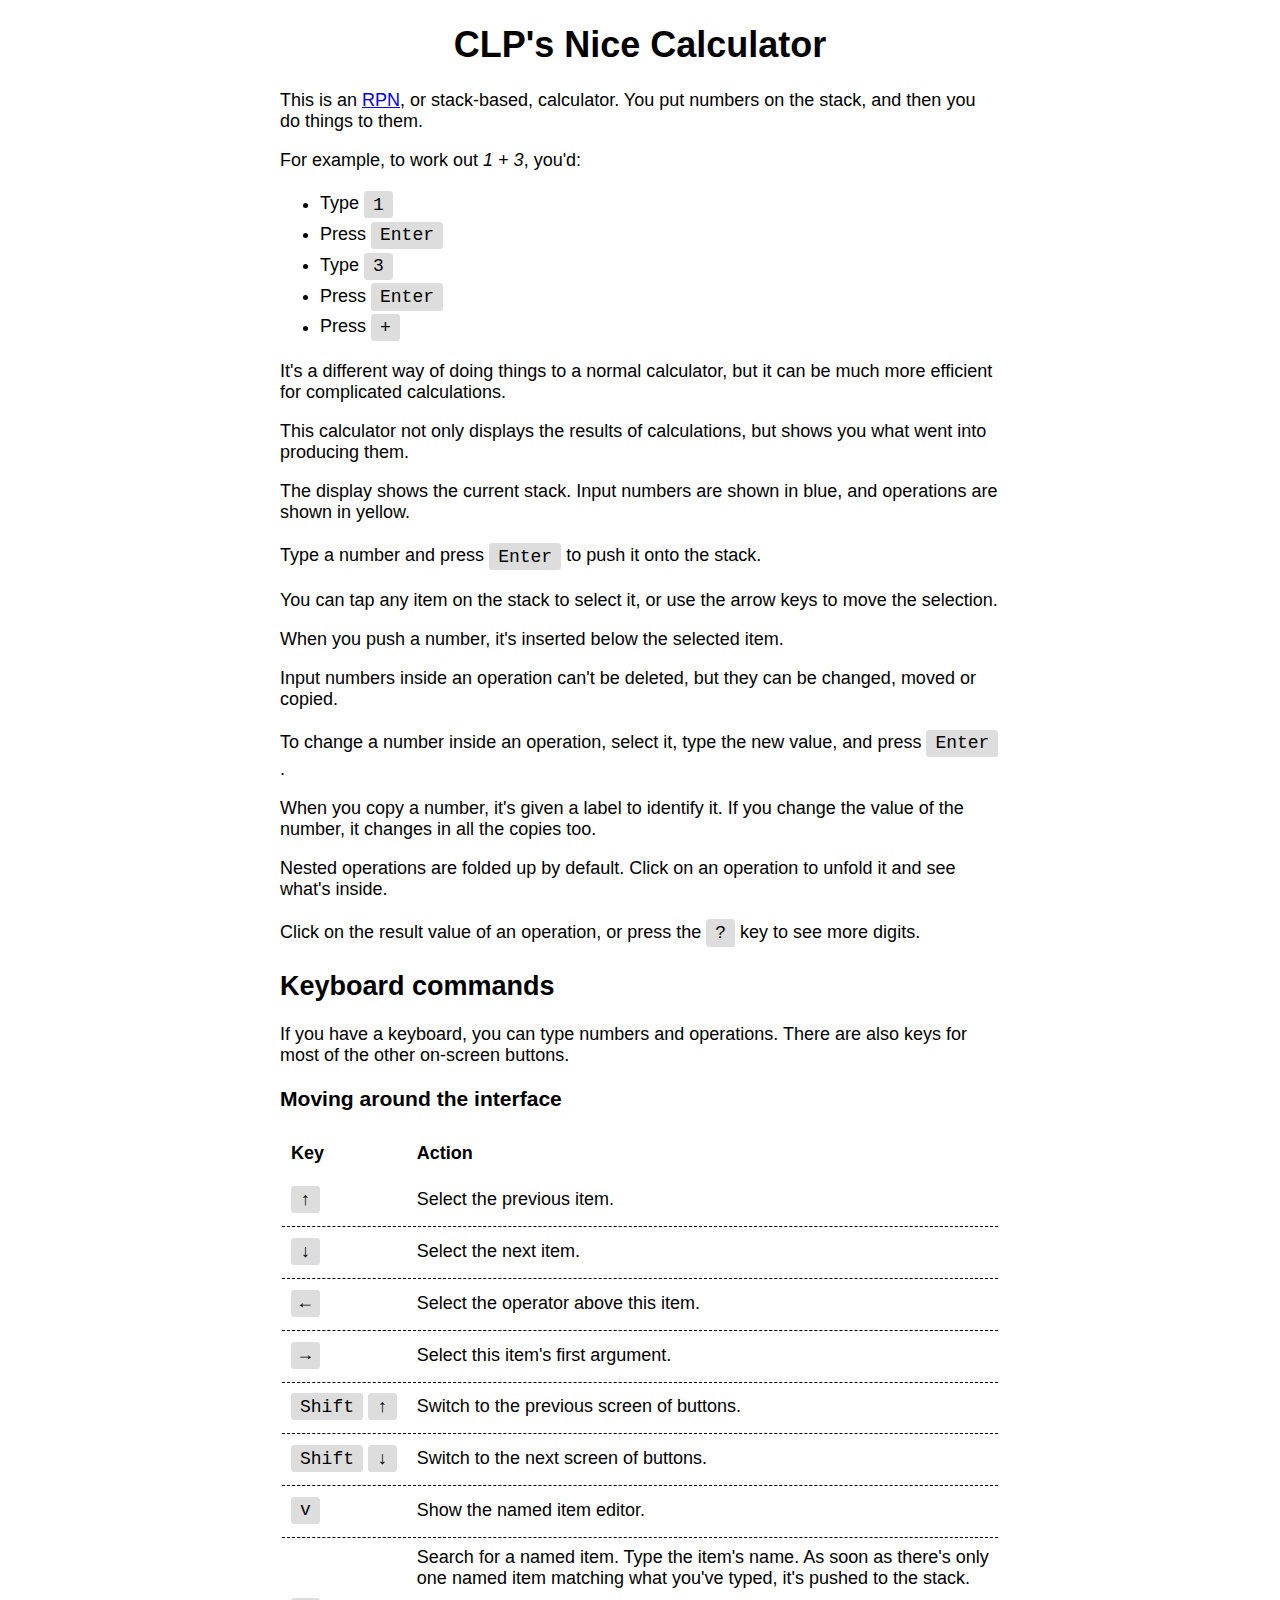
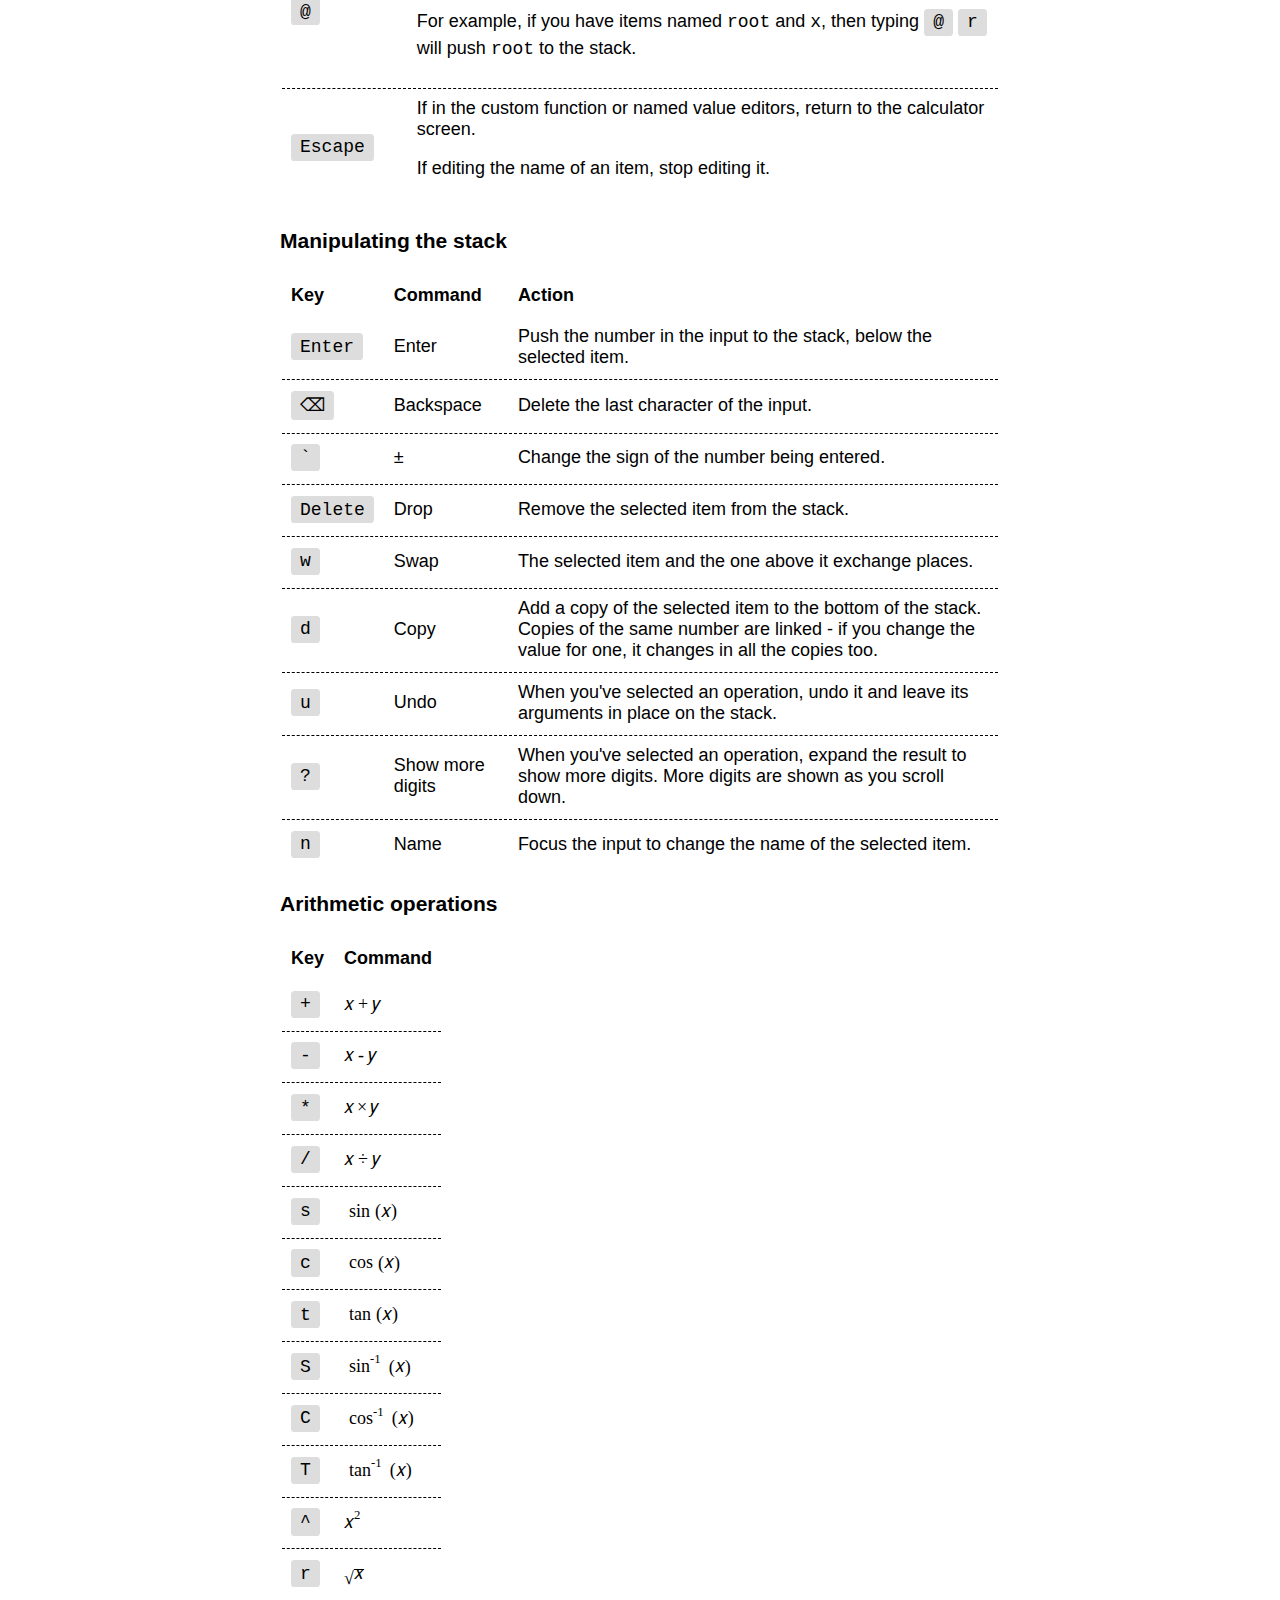
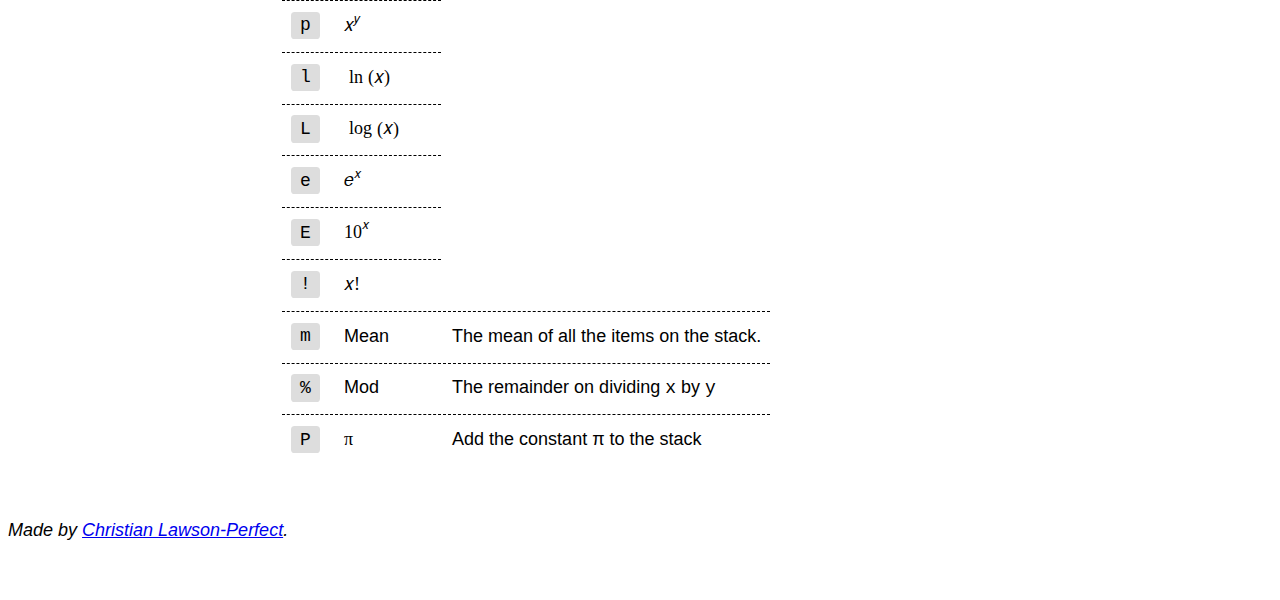
<file: help.html>
<!DOCTYPE html>
<html lang='en' class=''>
  <head>
    <title>Help - CLP's Nice Calculator</title>
    <link rel="stylesheet" href="help.css"></link>
    <meta charset="UTF-8">
    <meta name="viewport" content="width-device-width,initial-scale=1.0">
  </head>
  <body>
    <header>
      <h1>
        CLP's Nice Calculator
      </h1>
    </header>
    <main>
        <section>
            <p>
                This is an <a href="https://en.wikipedia.org/wiki/Reverse_Polish_notation">RPN</a>, or stack-based, calculator.
                You put numbers on the stack, and then you do things to them.
            </p>
            <p>
                For example, to work out <em>1 + 3</em>, you'd:
            </p>
            <ol style="list-style: disc;">
                <li>Type <kbd>1</kbd></li>
                <li>Press <kbd>Enter</kbd></li>
                <li>Type <kbd>3</kbd></li>
                <li>Press <kbd>Enter</kbd></li>
                <li>Press <kbd>+</kbd></li>
            </ol>
            <p>
                It's a different way of doing things to a normal calculator, but it can be much more efficient for complicated calculations.
            </p>
            <p>
                This calculator not only displays the results of calculations, but shows you what went into producing them.
            </p>
            <p>
                The display shows the current stack. Input numbers are shown in blue, and operations are shown in yellow.
            </p>
            <p>
                Type a number and press <kbd>Enter</kbd> to push it onto the stack.
            </p>
            <p>
                You can tap any item on the stack to select it, or use the arrow keys to move the selection. 
            </p>
            <p>
                When you push a number, it's inserted below the selected item.
            </p>
            <p>
                Input numbers inside an operation can't be deleted, but they can be changed, moved or copied.
            </p>
            <p>
                To change a number inside an operation, select it, type the new value, and press <kbd>Enter</kbd>.
            </p>
            <p>
                When you copy a number, it's given a label to identify it. If you change the value of the number, it changes in all the copies too.
            </p>

            <p>
                Nested operations are folded up by default. Click on an operation to unfold it and see what's inside.
            </p>

            <p>
               Click on the result value of an operation, or press the <kbd>?</kbd> key to see more digits.
            </p>
        </section>

        <section>
            <h2>Keyboard commands</h2>
            <p>
                If you have a keyboard, you can type numbers and operations.
                There are also keys for most of the other on-screen buttons.
            </p>

            <h3>Moving around the interface</h3>
            <table>
                <thead>
                    <tr>
                        <th>Key</th>
                        <th>Action</th>
                    </tr>
                </thead>
                <tbody>
                    <tr>
                        <td><kbd>↑</kbd></td>
                        <td>Select the previous item.</td>
                    </tr>
                    <tr>
                        <td><kbd>↓</kbd></td>
                        <td>Select the next item.</td>
                    </tr>
                    <tr>
                        <td><kbd>←</kbd></td>
                        <td>Select the operator above this item.</td>
                    </tr>
                    <tr>
                        <td><kbd>→</kbd></td>
                        <td>Select this item's first argument.</td>
                    </tr>
                    <tr>
                        <td><kbd>Shift</kbd> <kbd>↑</kbd></td>
                        <td>Switch to the previous screen of buttons.</td>
                    </tr>
                    <tr>
                        <td><kbd>Shift</kbd> <kbd>↓</kbd></td>
                        <td>Switch to the next screen of buttons.</td>
                    </tr>
                    <tr>
                        <td><kbd>v</kbd></td>
                        <td>Show the named item editor.</td>
                    </tr>
                    <tr>
                        <td><kbd>@</kbd></td>
                        <td>
                            <p>Search for a named item. Type the item's name. As soon as there's only one named item matching what you've typed, it's pushed to the stack.</p>
                            <p>For example, if you have items named <code>root</code> and <code>x</code>, then typing <kbd>@</kbd> <kbd>r</kbd> will push <code>root</code> to the stack.</p>
                        </td>
                    </tr>
                    <tr>
                        <td><kbd>Escape</kbd></td>
                        <td>
                            <p>If in the custom function or named value editors, return to the calculator screen.</p>
                            <p>If editing the name of an item, stop editing it.</p>
                        </td>
                    </tr>
                </tbody>
            </table>

            <h3>Manipulating the stack</h3>
            <table>
                <thead>
                    <tr>
                        <th>Key</th>
                        <th>Command</th>
                        <th>Action</th>
                    </tr>
                </thead>
                <tbody>
                    <tr>
                        <td><kbd>Enter</kbd></td>
                        <td>Enter</td>
                        <td>Push the number in the input to the stack, below the selected item.</td>
                    </tr>
                    <tr>
                        <td><kbd>⌫</kbd></td>
                        <td>Backspace</td>
                        <td>Delete the last character of the input.</td>
                    </tr>
                    <tr>
                        <td><kbd>`</kbd></td>
                        <td>±</td>
                        <td>Change the sign of the number being entered.</td>
                    </tr>
                    <tr>
                        <td><kbd>Delete</kbd></td>
                        <td>Drop</td>
                        <td>Remove the selected item from the stack.</td>
                    </tr>
                    <tr>
                        <td><kbd>w</kbd></td>
                        <td>Swap</td>
                        <td>The selected item and the one above it exchange places.</td>
                    </tr>
                    <tr>
                        <td><kbd>d</kbd></td>
                        <td>Copy</td>
                        <td>Add a copy of the selected item to the bottom of the stack. Copies of the same number are linked - if you change the value for one, it changes in all the copies too.</td>
                    </tr>
                    <tr>
                        <td><kbd>u</kbd></td>
                        <td>Undo</td>
                        <td>When you've selected an operation, undo it and leave its arguments in place on the stack.</td>
                    </tr>
                    <tr>
                        <td><kbd>?</kbd></td>
                        <td>Show more digits</td>
                        <td>When you've selected an operation, expand the result to show more digits. More digits are shown as you scroll down.</td>
                    </tr>
                    <tr>
                        <td><kbd>n</kbd></td>
                        <td>Name</td>
                        <td>Focus the input to change the name of the selected item.</td>
                    </tr>
                </tbody>
            </table>

            <h3>Arithmetic operations</h3>
            <table>
                <thead>
                    <tr>
                        <th>Key</th>
                        <th>Command</th>
                        <th></th>
                    </tr>
                </thead>
                <tbody>
                    <tr>
                        <td><kbd>+</kbd></td>
                        <td><math><mi>x</mi> <mo>+</mo> <mi>y</mi></math></td>
                    </tr>
                    <tr>
                        <td><kbd>-</kbd></td>
                        <td><math><mi>x</mi> <mo>-</mo> <mi>y</mi></math></td>
                    </tr>
                    <tr>
                        <td><kbd>*</kbd></td>
                        <td><math><mi>x</mi> <mo>×</mo> <mi>y</mi></math></td>
                    </tr>
                    <tr>
                        <td><kbd>/</kbd></td>
                        <td><math><mi>x</mi> <mo>÷</mo> <mi>y</mi></math></td>
                    </tr>
                    <tr>
                        <td><kbd>s</kbd></td>
                        <td><math><mo>sin</mo><mrow><mo>(</mo><mi>x</mi><mo>)</mo></mrow></math></td>
                    </tr>
                    <tr>
                        <td><kbd>c</kbd></td>
                        <td><math><mo>cos</mo><mrow><mo>(</mo><mi>x</mi><mo>)</mo></mrow></math></td>
                    </tr>
                    </tr>
                    <tr>
                        <td><kbd>t</kbd></td>
                        <td><math><mo>tan</mo><mrow><mo>(</mo><mi>x</mi><mo>)</mo></mrow></math></td>
                    </tr>
                    </tr>
                    <tr>
                        <td><kbd>S</kbd></td>
                        <td><math><msup><mo>sin</mo><mrow><mo>-</mo><mn>1</mn></mrow></msup><mrow><mo>(</mo><mi>x</mi><mo>)</mo></mrow></math></td>
                    </tr>
                    </tr>
                    <tr>
                        <td><kbd>C</kbd></td>
                        <td><math><msup><mo>cos</mo><mrow><mo>-</mo><mn>1</mn></mrow></msup><mrow><mo>(</mo><mi>x</mi><mo>)</mo></mrow></math></td>
                    </tr>
                    <tr>
                        <td><kbd>T</kbd></td>
                        <td><math><msup><mo>tan</mo><mrow><mo>-</mo><mn>1</mn></mrow></msup><mrow><mo>(</mo><mi>x</mi><mo>)</mo></mrow></math></td>
                    </tr>
                    <tr>
                        <td><kbd>^</kbd></td>
                        <td><math><msup><mi>x</mi><mn>2</mn></msup></math></td>
                    </tr>
                    <tr>
                        <td><kbd>r</kbd></td>
                        <td><math><msqrt><mi>x</mi></msqrt></math></td>
                    </tr>
                    <tr>
                        <td><kbd>p</kbd></td>
                        <td><math><msup><mi>x</mi><mi>y</mi></msup></math></td>
                    </tr>
                    <tr>
                        <td><kbd>l</kbd></td>
                        <td><math><mo>ln</mo><mrow><mo>(</mo><mi>x</mi><mo>)</mo></mrow></math></td>
                    </tr>
                    <tr>
                        <td><kbd>L</kbd></td>
                        <td><math><mo>log</mo><mrow><mo>(</mo><mi>x</mi><mo>)</mo></mrow></math></td>
                    </tr>
                    <tr>
                        <td><kbd>e</kbd></td>
                        <td><math><msup><mi>e</mi><mi>x</mi></msup></math></td>
                    </tr>
                    <tr>
                        <td><kbd>E</kbd></td>
                        <td><math><msup><mn>10</mn><mi>x</mi></msup></math></td>
                    </tr>
                    <tr>
                        <td><kbd>!</kbd></td>
                        <td><math><mi>x</mi><mo>!</mo></math></td>
                    </tr>
                    <tr>
                        <td><kbd>m</kbd></td>
                        <td>Mean</td>
                        <td>The mean of all the items on the stack.</td>
                    </tr>
                    <tr>
                        <td><kbd>%</kbd></td>
                        <td>Mod</td>
                        <td>The remainder on dividing <code>x</code> by <code>y</code></td>
                    </tr>
                    <tr>
                        <td><kbd>P</kbd></td>
                        <td><math><mn>π</mn></math></td>
                        <td>Add the constant π to the stack</td>
                    </tr>
                </tbody>
            </table>
        </section>
    </main>
    <footer>
        <p>
        Made by <a href="http://somethingorotherwhatever.com">Christian Lawson-Perfect</a>.
        </p>
    </footer>
  </body>
</html>
</file>
<file: help.css>
html {
    font-size: 18px;
}

body {
    font-family: sans-serif;
}

header {
    text-align: center;
}

main {
    max-width: 40rem;
    margin: 0 auto;
}

footer {
    margin-top: 3em;
    font-style: italic;
}
th {
    text-align: left;
}
th, td {
    padding: 0.5em;
}

td p {
    margin-top: 0;
}
td:first-child {
    white-space: nowrap;
}

tr ~ tr td {
    border-top: 1px dashed black;
}
kbd {
    background: #ddd;
    padding: 0.2em 0.5em;
    border-radius: 0.2em;
    margin: 0.1em 0;
    display: inline-block;
}
</file>
